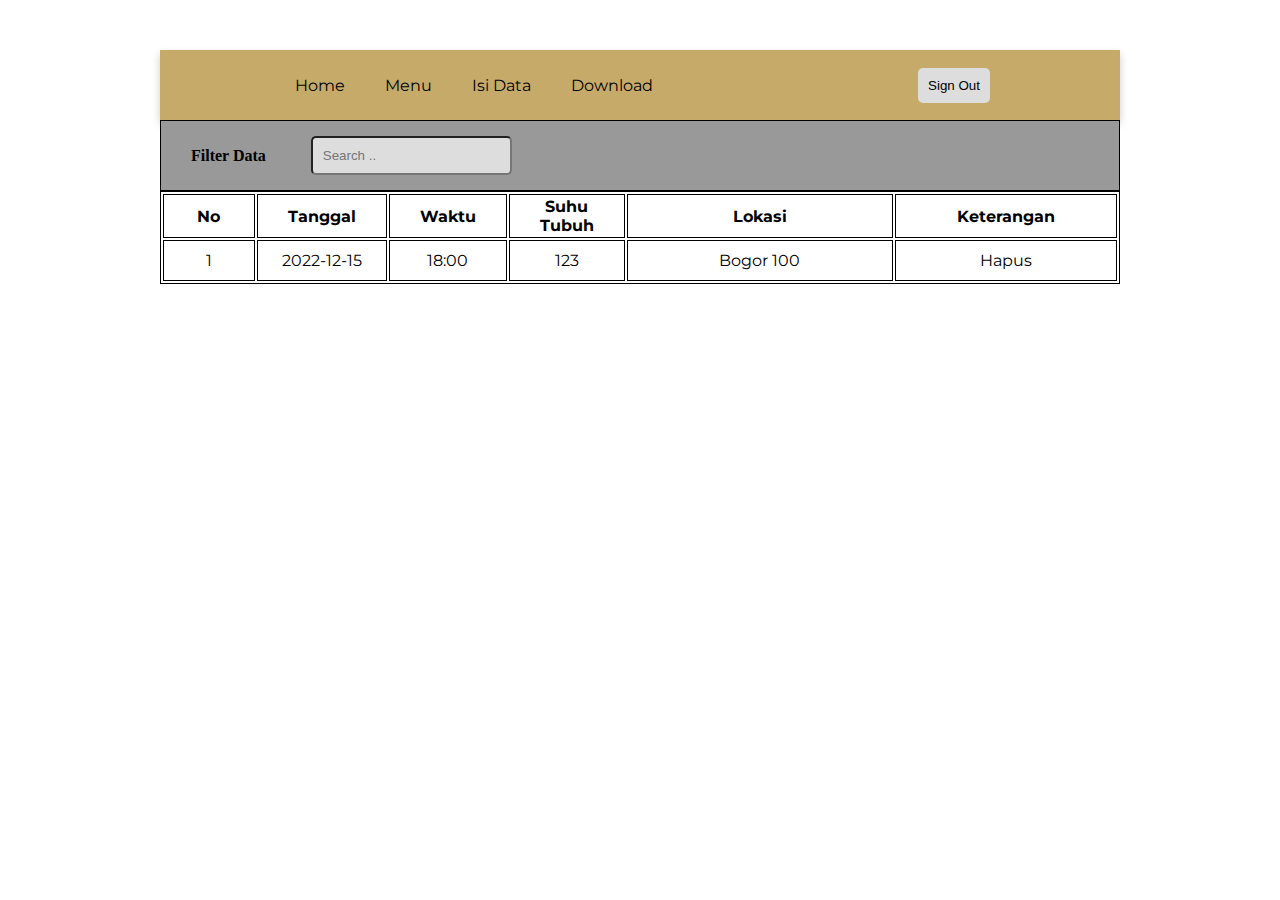
<file: dashboard.html>
<!DOCTYPE html>
<html lang="en">
<head>
    <meta charset="UTF-8">
    <meta http-equiv="X-UA-Compatible" content="IE=edge">
    <meta name="viewport" content="width=device-width, initial-scale=1.0">
    <title>Dashboard</title>
    <link rel="stylesheet" href="css/dashboard.css">
</head>
<body>
    <script src="js/dashboard.js"></script>
    <script src="js/download.js"></script>
    <nav>
        <div class="container">
            <ul>
                <li><a href="index.html">Home</a></li>
                <li><a href="menu.html">Menu</a></li>
                <li><a href="form.php">Isi Data</a></li>
                <li><a href="#" onclick="exportToExcel('table')">Download</a></li>
            </ul>
        </div>
        <div class="logout">
            <input type="button" value="Sign Out" id="log" onclick="window.location='login.html';">
        </div>
    </nav>
    <main>
        <div class="container"> 
            <form action="dashboard.html" class="form">
                <p>Filter Data</p>
                <input type="search" id="myInput" onkeyup="_filter()" placeholder="Search ..">
            </form>
            <table id="table">
                <tr>
                    <th style="width: 10%;">No</th>
                    <th style="width: 10%;">Tanggal</th>
                    <th style="width: 10%;">Waktu</th>
                    <th style="width: 10%;">Suhu Tubuh</th>
                    <th style="width: 34%;">Lokasi</th>
                    <th>Keterangan</th>
                </tr>
                <tbody id="data">
                </tbody>
            </table>
        </div>
    </main>
</html>
</file>
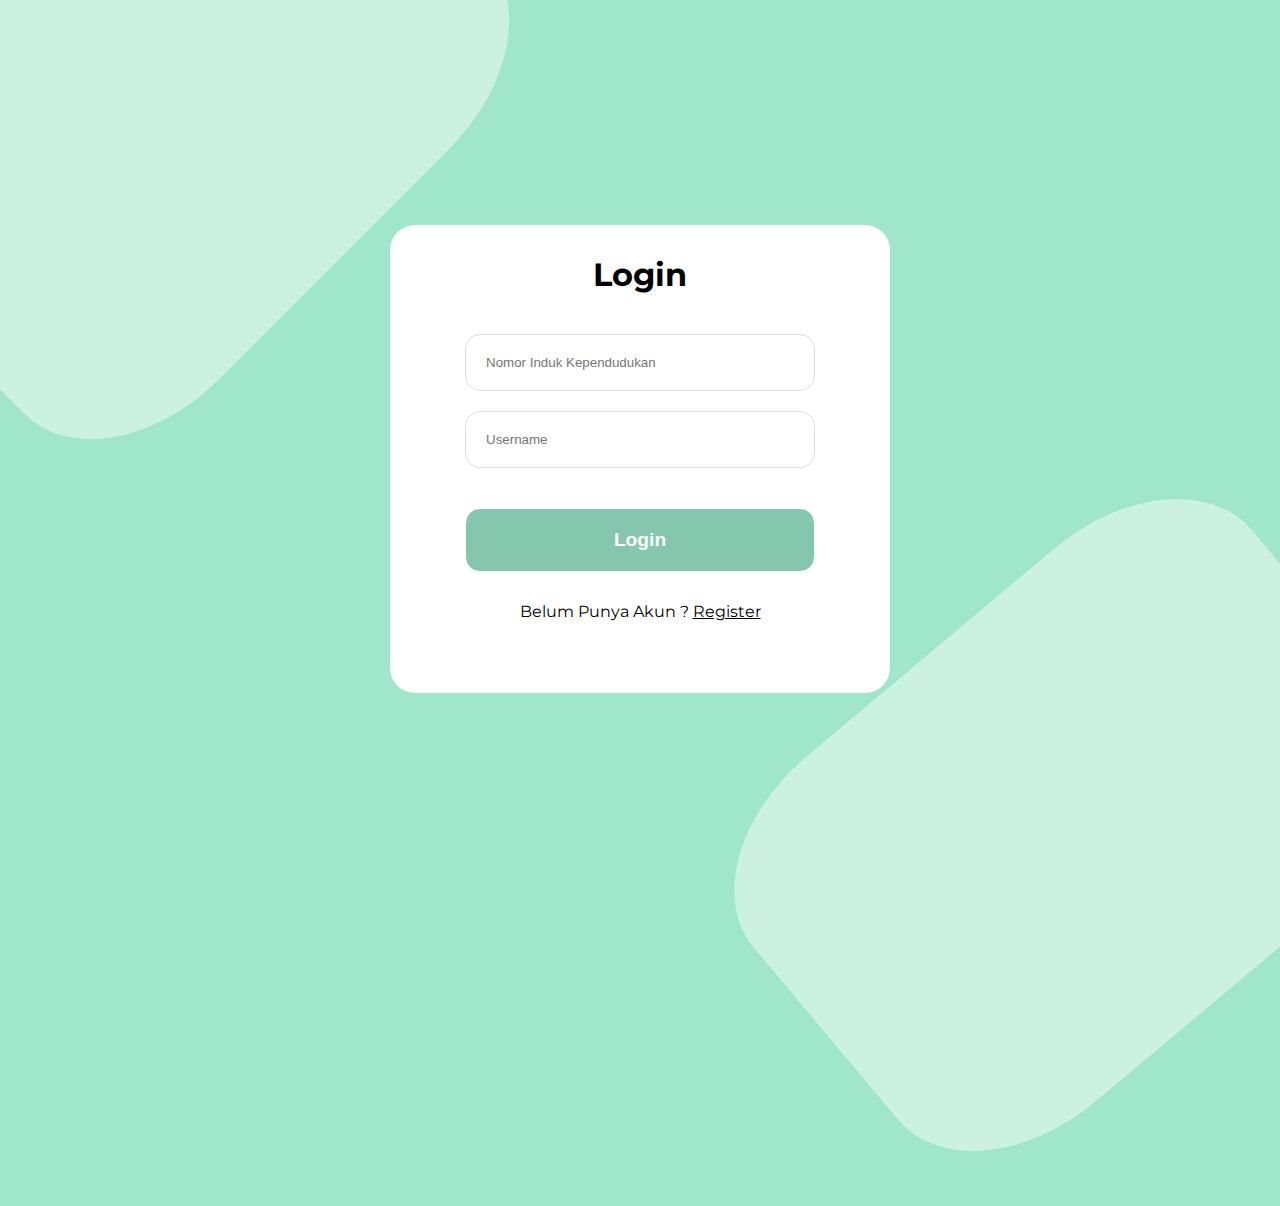
<file: login.html>
<!DOCTYPE html>
<html lang="en">
<head>
    <meta charset="UTF-8">
    <meta http-equiv="X-UA-Compatible" content="IE=edge">
    <meta name="viewport" content="width=device-width, initial-scale=1.0">
    <title>Login</title>
    <link rel="stylesheet" href="css/login.css">
</head>
<body>
    <script src="js/login.js"></script>
    <div class="left"></div>
    <div class="right"></div>
    <div class="container">
        <form class="form" onsubmit="login()">
            <h3>Login</h3>
            <input type="text" id="nik" class="box"  placeholder="Nomor Induk Kependudukan" required>
            <input type="text" id="username" class="box" placeholder="Username" required>
            <input type="submit" value="Login" id="submit">
            <p>Belum Punya Akun ? <a href="register.php">Register</a></p>
        </form>
    </div>
</body>
</html>
</file>
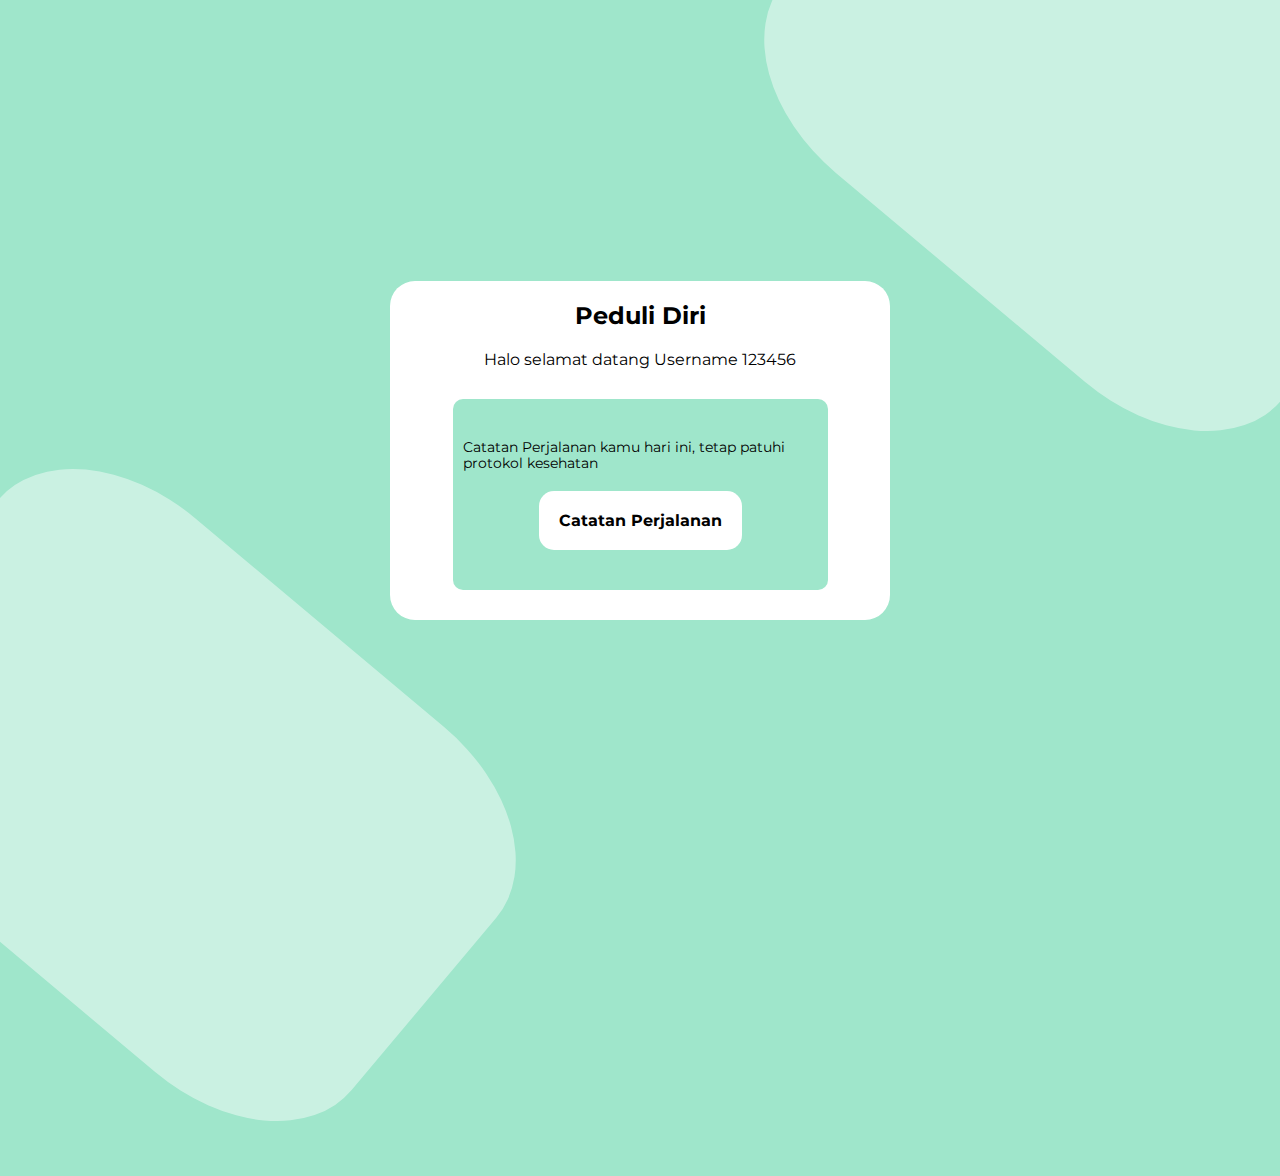
<file: menu.html>
<!DOCTYPE html>
<html lang="en">

<head>
    <meta charset="UTF-8">
    <meta http-equiv="X-UA-Compatible" content="IE=edge">
    <meta name="viewport" content="width=device-width, initial-scale=1.0">
    <title>Menu</title>
    <link rel="stylesheet" href="css/menu.css">
</head>

<body>
    <script src="js/menu.js"></script>
    <div class="left"></div>
    <div class="right"></div>
    <section>
        <div class="main-content">
            <div class="header-content">
                <h2>Peduli Diri</h2>
                <p id="user"></p>
            </div>
            <div class="content">
                <p>Catatan Perjalanan kamu hari ini, tetap patuhi protokol kesehatan</p>
                <a href="dashboard.html">Catatan Perjalanan</a>
            </div>
        </div>
    </section>
</body>

</html>
</file>
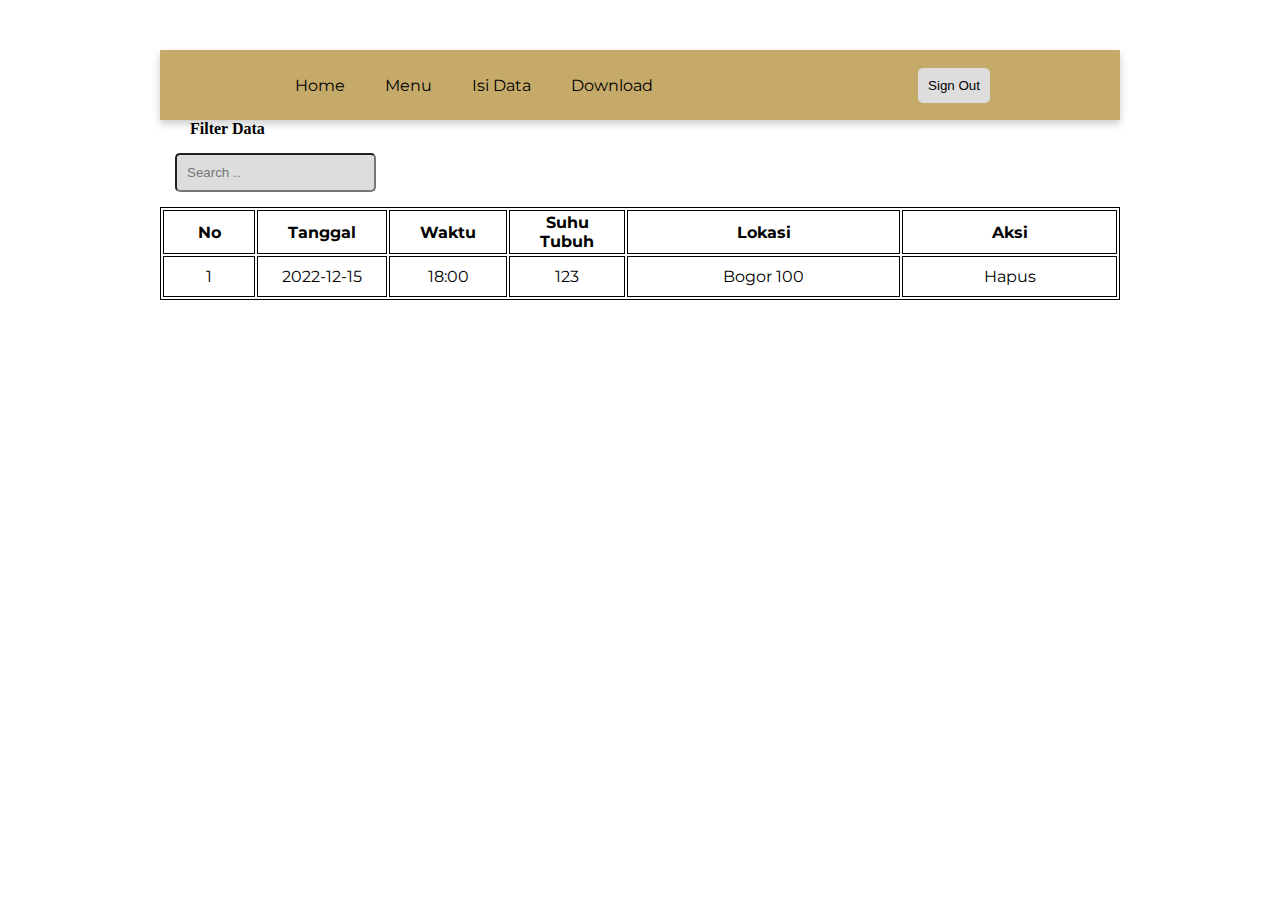
<file: templates/dashboard.html>
<!DOCTYPE html>
<html lang="en">
<head>
    <meta charset="UTF-8">
    <meta http-equiv="X-UA-Compatible" content="IE=edge">
    <meta name="viewport" content="width=device-width, initial-scale=1.0">
    <meta http-equiv="Cache-Control" content="no-cache, no-store, must-revalidate" />
    <meta http-equiv="Pragma" content="no-cache" />
    <meta http-equiv="Expires" content="0" />
    <title>Dashboard</title>
    <link rel="stylesheet" href="../css/dashboard.css">
</head>
<body>
    <!-- js sript -->
    <script src="../js/dashboard.js"></script>
    <script src="../js/download.js"></script>
    <nav>
        <div class="container">
            <ul>
                <li><a href="index.html">Home</a></li>
                <li><a href="menu.html">Menu</a></li>
                <li><a href="form.php">Isi Data</a></li>
                <li><a href="#" onclick="exportToExcel('table')">Download</a></li>
            </ul>
        </div>
        <div class="logout">
            <input type="button" value="Sign Out" id="log" onclick="window.location='login.html';">
        </div>
    </nav>
    <main>
        <div class="container"> 
            <form action="dashboard.html" class="filter">
                <p>Filter Data</p>
                <input type="search" id="myInput" onkeyup="_filter()" placeholder="Search ..">
            </form>
            <table id="table">
                <tr>
                    <th style="width: 10%;">No</th>
                    <th style="width: 10%;">Tanggal</th>
                    <th style="width: 10%;">Waktu</th>
                    <th style="width: 10%;">Suhu Tubuh</th>
                    <th style="width: 34%;">Lokasi</th>
                    <th>Aksi</th>
                </tr>
                <tbody id="data">
                </tbody>
            </table>
        </div>
    </main>
</html>
</file>
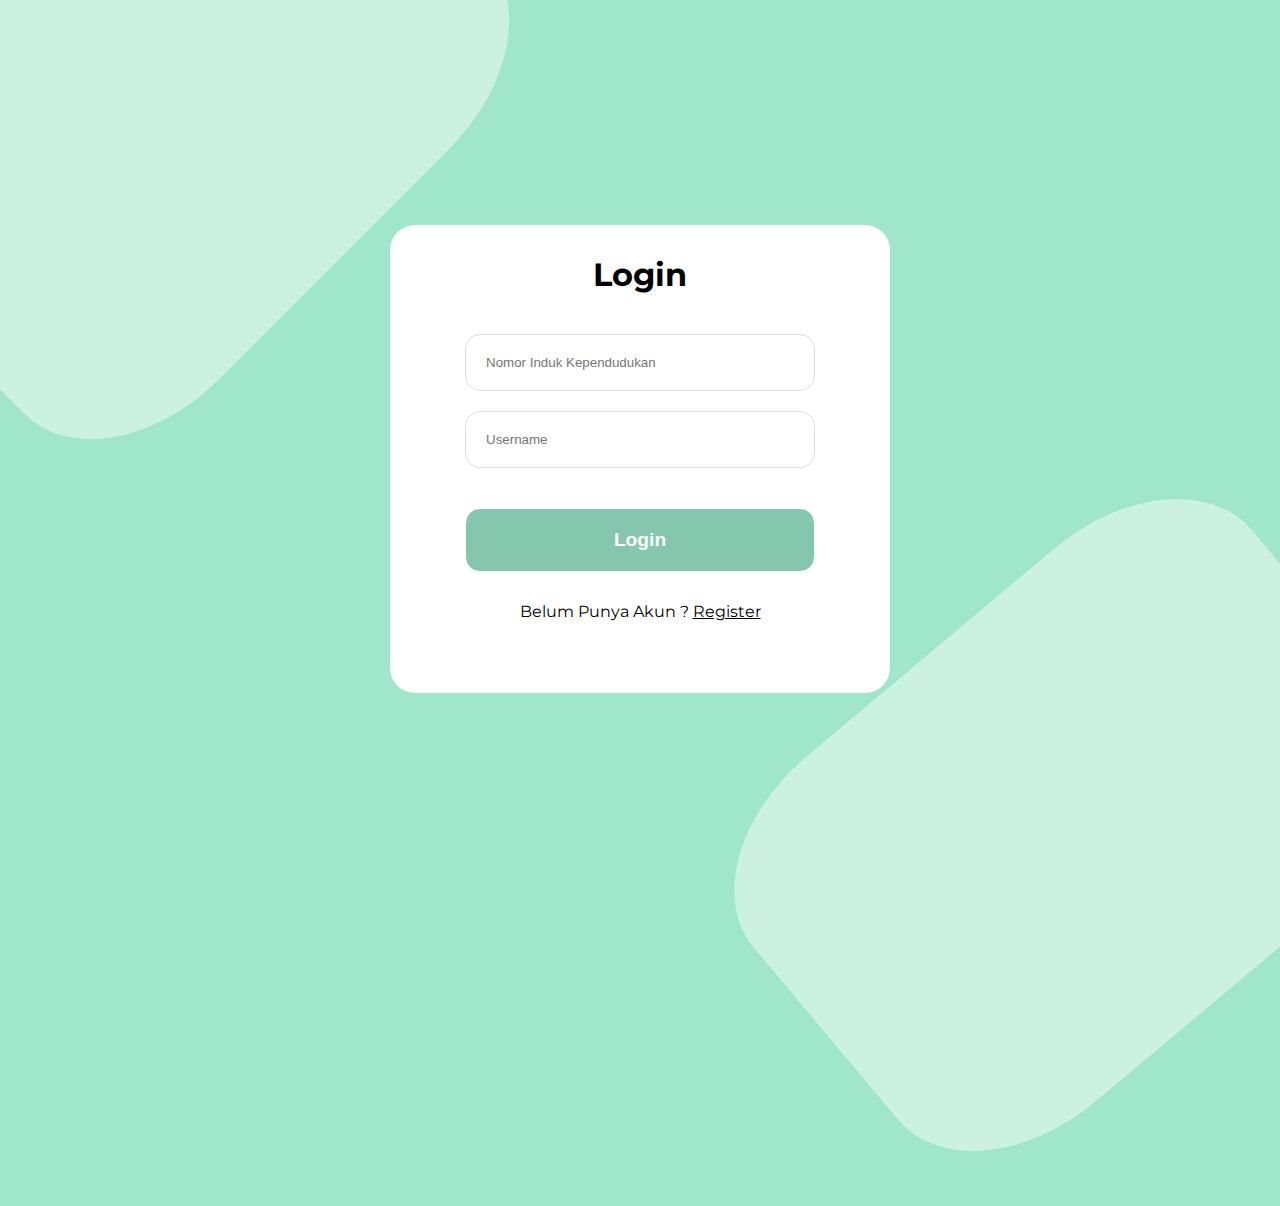
<file: templates/login.html>
<!DOCTYPE html>
<html lang="en">
<head>
    <meta charset="UTF-8">
    <meta http-equiv="X-UA-Compatible" content="IE=edge">
    <meta name="viewport" content="width=device-width, initial-scale=1.0">
    <meta http-equiv="Cache-Control" content="no-cache, no-store, must-revalidate"/>
    <title>Login</title>
    <link rel="stylesheet" href="../css/login.css"> 
</head>
<body>
    <script src="../js/login.js"></script>
    <div class="left"></div>
    <div class="right"></div>
    <div class="container">
        <form class="form" onsubmit="login();validation()">
            <h3>Login</h3>
            <input type="number" id="nik" class="box"  placeholder="Nomor Induk Kependudukan" onkeydown="valid()" required>
            <input type="text" id="username" class="box" placeholder="Username" onkeydown="valid()" required>
            <input type="submit" value="Login" id="submit">
            <p>Belum Punya Akun ? <a href="register.php">Register</a></p>
        </form>
    </div>
</body>
</html>
</file>
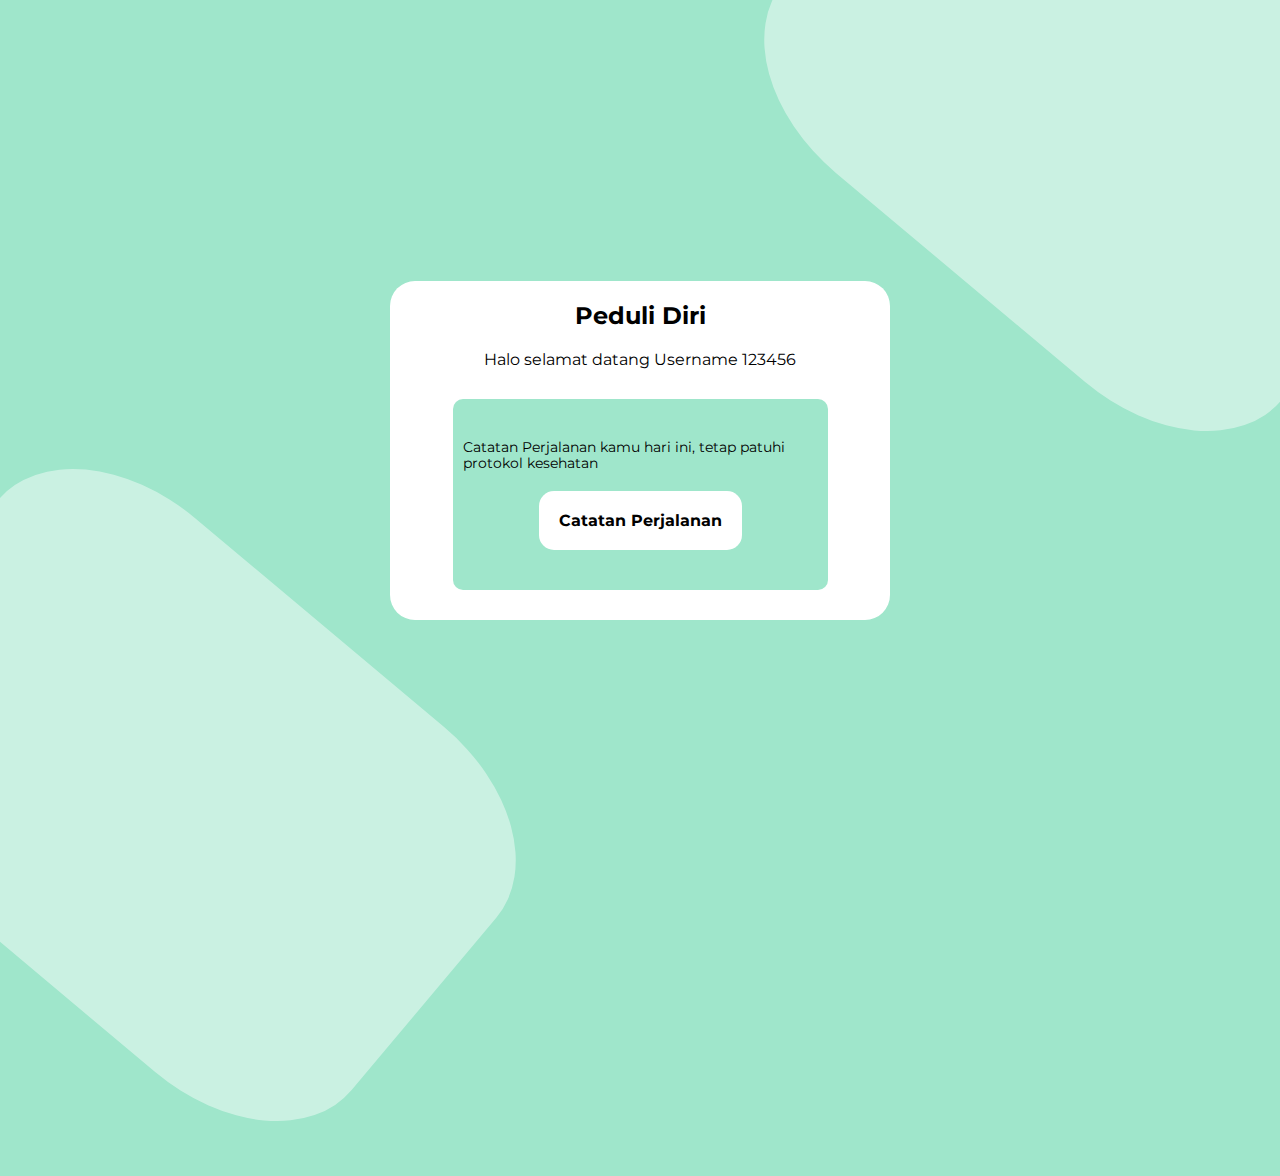
<file: templates/menu.html>
<!DOCTYPE html>
<html lang="en">

<head>
    <meta charset="UTF-8">
    <meta http-equiv="X-UA-Compatible" content="IE=edge">
    <meta name="viewport" content="width=device-width, initial-scale=1.0">
    <title>Menu</title>
    <link rel="stylesheet" href="../css/menu.css">
</head>

<body>
    <script src="../js/menu.js"></script>
    <div class="left"></div>
    <div class="right"></div>
    <section>
        <div class="main-content">
            <div class="header-content">
                <h2>Peduli Diri</h2>
                <p id="user"></p>
            </div>
            <div class="content">
                <p>Catatan Perjalanan kamu hari ini, tetap patuhi protokol kesehatan</p>
                <a href="dashboard.html">Catatan Perjalanan</a>
            </div>
        </div>
    </section>
</body>

</html>
</file>
<file: css/dashboard.css>
@import url("https://fonts.googleapis.com/css2?family=IBM+Plex+Sans+Thai+Looped&family=Montserrat&display=swap");
* {
  padding: 0;
  margin: 0;
  box-sizing: border-box;
}

a {
  text-decoration: none;
  padding: 20px;
  color: #000;
}

a:hover {
  color: #2f2626;
  font-weight: bold;
}

nav {
  height: 70px;
  width: 75%;
  margin: 50px auto;
  background-color: #c5aa6a;
  display: flex;
  align-items: center;
  font-family: "Montserrat", sans-serif;
  box-shadow: 0 4px 8px 0 rgba(0, 0, 0, 0.2);
  justify-content: space-around;
}

input {
  margin: 15px;
  padding: 10px;
  background-color: #ddd;
  border-radius: 5px;
  cursor: pointer;
}

#log {
  border: none;
}

ul {
  list-style: none;
  display: flex;
}

main .container {
  width: 75%;
  margin: 50px auto;
  position: relative;
  top: -50px;
}

table,
th,
td {
  font-family: "Montserrat", sans-serif;
  border: 1px solid black;
}

th {
  width: 50%;
  padding: 2px 30px;
}

td {
  padding: 10px;
  text-align: center;
}
tr:nth-child(even) {
  background-color: #ddd;
}

.form {
  display: flex;
  border: 1px solid black;
  background-color: #999;
  align-items: center;
}
p {
  padding-left: 30px;
  padding-right: 30px;
  font-weight: bold;
}
</file>
<file: css/login.css>
@import url("https://fonts.googleapis.com/css2?family=IBM+Plex+Sans+Thai+Looped&family=Montserrat&display=swap");
* {
  padding: 0;
  margin: 0;
  box-sizing: border-box;
}

body {
  background-color: #9fe6cb;
  font-family: "Montserrat", sans-serif;
  display: flex;
  height: 100vh;
  justify-content: center;
  align-items: center;
  overflow: hidden;
}

h3 {
  text-align: center;
  font-size: 2rem;
  margin: 30px;
}
.left {
  width: 650px;
  height: 450px;
  background-color: #fff;
  opacity: 0.45;
  border-radius: 25%;
  transform: rotate(135deg);
  position: absolute;
  left: -150px;
  top: -120px;
  z-index: -1;
}

.right {
  width: 650px;
  height: 450px;
  background-color: #fff;
  opacity: 0.45;
  border-radius: 25%;
  transform: rotate(140deg);
  position: absolute;
  bottom: -150px;
  right: -120px;
  z-index: -1;
}

.container {
  height: 550px;
  width: 500px;
}

.form {
  display: flex;
  flex-direction: column;
  width: 100%;
  height: 85%;
  align-items: center;
  background-color: #fff;
  border-radius: 25px;
  margin: 50px auto;
  z-index: 666;
}

.box {
  padding: 20px;
  width: 70%;
  margin: 10px;
  border: 1px solid #ddd;
  border-radius: 15px;
}

#submit {
  margin: 30px;
  padding: 20px;
  width: 70%;
  background-color: #84c7ae;
  border: 1px solid #fff;
  color: white;
  font-weight: bold;
  border-radius: 15px;
  cursor: pointer;
  font-size: 1.2rem;
}

#submit:hover {
  background-color: #8fd1b9;
  color: #fff;
}

a {
  color: #000;
}

/* Mengilangkan arrow increment di input number */
input::-webkit-outer-spin-button,
input::-webkit-inner-spin-button {
  -webkit-appearance: none;
}
</file>
<file: css/menu.css>
@import url("https://fonts.googleapis.com/css2?family=IBM+Plex+Sans+Thai+Looped&family=Montserrat&display=swap");

* {
  padding: 0;
  margin: 0;
  box-sizing: border-box;
}

body {
  background-color: #9fe6cb;
  font-family: "Montserrat", sans-serif;
  display: flex;
  height: 100vh;
  justify-content: center;
  align-items: center;
  overflow: hidden;
}

.left {
  width: 650px;
  height: 450px;
  background-color: #fff;
  opacity: 0.45;
  border-radius: 25%;
  transform: rotate(-140deg);
  position: absolute;
  left: -150px;
  bottom: -120px;
  z-index: -100;
}

.right {
  width: 650px;
  height: 450px;
  background-color: #fff;
  opacity: 0.45;
  border-radius: 25%;
  transform: rotate(-140deg);
  position: absolute;
  top: -120px;
  right: -150px;
  z-index: -100;
}

.main-content {
  width: 500px;
  background-color: #fff;
  border-radius: 25px;
}

h2 {
  padding-top: 20px;
}

.header-content {
  display: flex;
  flex-direction: column;
  justify-content: center;
  align-items: center;
}

.main-content p {
  padding-top: 20px;
}

a {
  text-decoration: none;
  color: #000;
  background-color: #fff;
  padding: 20px;
  border-radius: 15px;
  font-weight: bold;
}

.main-content {
  display: flex;
  flex-direction: column;
  justify-content: center;
  align-items: center;
}

.content {
  background-color: #9fe6cb;
  margin: 30px auto;
  width: 75%;
  padding: 40px;
  display: flex;
  border-radius: 10px;
  flex-direction: column;
  align-items: center;
}

.content p {
  position: relative;
  top: -20px;
  width: 120%;
  font-size: 0.85rem;
}
</file>
